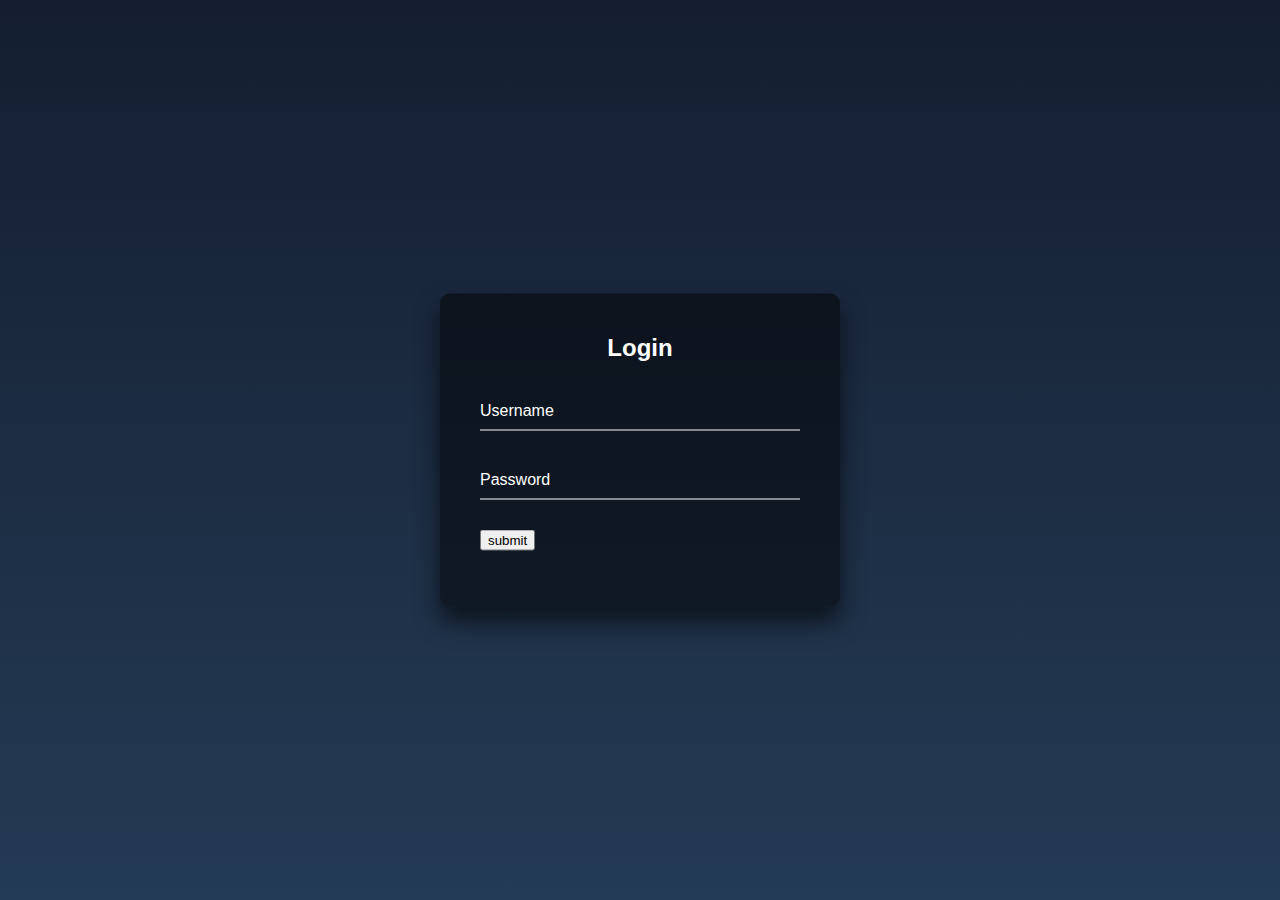
<file: login.html>
<html>
  <head>
    <link rel="stylesheet" href="login.css">
    <script src="script.js"></script>
  </head>
  <style>
  ul {
list-style-type: none;
margin: 0;
padding: 0;
overflow: hidden;
background-color: white;
}

li {
float: left;

}

li a {
display: block;
color: white;
text-align: center;
padding: 14px 16px;
text-decoration: none;
}


</style>
</head>
<body >
<div class="login-box">
  <h2>Login</h2>
  <form action="save.php" method="post">
    <div class="user-box">
      <input type="text" name="userName" id="userName" required="">
      <label>Username</label>
    </div>
    <div class="user-box">
      <input type="password" name="pass" id="pass" required="">
      <label>Password</label>
    </div>
    <div class="wrong">

    </div>
    <input type="submit"  value="submit">
  </form>
</div>

</body>
</html>
</file>
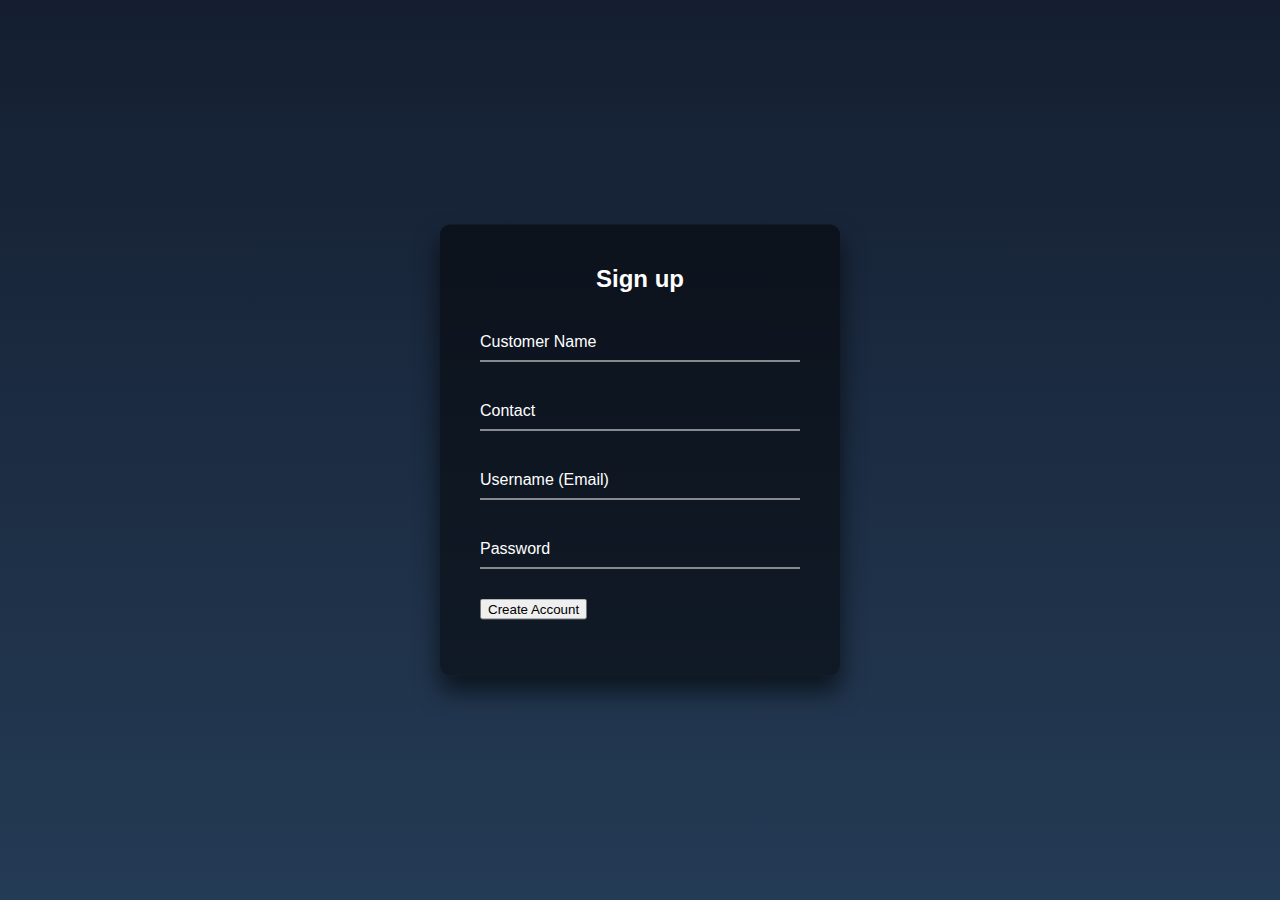
<file: signup.html>
<html>
    <head>
      <link rel="stylesheet" href="login.css">
      <script src="script.js"></script>
    </head>
    <style>
    ul {
  list-style-type: none;
  margin: 0;
  padding: 0;
  overflow: hidden;
  background-color: white;
  }
  
  li {
  float: left;
  
  }
  
  li a {
  display: block;
  color: white;
  text-align: center;
  padding: 14px 16px;
  text-decoration: none;
  }
  
  
  </style>
  </head>
  <body >
  <div class="login-box">
    <h2>Sign up</h2>
    <form action="createAccount.php" method="post">
        <div class="user-box">
            <input type="text" name="customerName" id="customerName" required="">
            <label>Customer Name</label>
          </div>
          <div class="user-box">
            <input type="text" name="contact" id="contact" required="">
            <label>Contact</label>
          </div>
      <div class="user-box">
        <input type="text" name="userName" id="userName" required="">
        <label>Username (Email)</label>
      </div>
      <div class="user-box">
        <input type="password" name="pass" id="pass" required="">
        <label>Password</label>
      </div>
      <div class="wrong">
  
      </div>
      <input type="submit"  value="Create Account">
    </form>
  </div>
  
  </body>
  </html>
</file>
<file: login.css>
html {
  height: 100%;
}
body {
  margin: 0;
  padding: 0;
  font-family: sans-serif;
  background: linear-gradient(#141e30, #243b55);
}

.login-box {
  position: absolute;
  top: 50%;
  left: 50%;
  width: 400px;
  padding: 40px;
  transform: translate(-50%, -50%);
  background: rgba(0, 0, 0, 0.5);
  box-sizing: border-box;
  box-shadow: 0 15px 25px rgba(0, 0, 0, 0.6);
  border-radius: 10px;
}

.login-box h2 {
  margin: 0 0 30px;
  padding: 0;
  color: #fff;
  text-align: center;
}

.login-box .user-box {
  position: relative;
}

.login-box .user-box input {
  width: 100%;
  padding: 10px 0;
  font-size: 16px;
  color: #fff;
  margin-bottom: 30px;
  border: none;
  border-bottom: 1px solid #fff;
  outline: none;
  background: transparent;
}
.login-box .user-box label {
  position: absolute;
  top: 0;
  left: 0;
  padding: 10px 0;
  font-size: 16px;
  color: #fff;
  pointer-events: none;
  transition: 0.5s;
}

.login-box .user-box input:focus ~ label,
.login-box .user-box input:valid ~ label {
  top: -20px;
  left: 0;
  color: #03e9f4;
  font-size: 12px;
}

.login-box form a {
  position: relative;
  display: inline-block;
  padding: 10px 20px;
  color: #03e9f4;
  font-size: 16px;
  text-decoration: none;
  text-transform: uppercase;
  overflow: hidden;
  transition: 0.5s;
  margin-top: 40px;
  letter-spacing: 4px;
}

.login-box a:hover {
  background: #03e9f4;
  color: #fff;
  border-radius: 5px;
  box-shadow: 0 0 5px #03e9f4, 0 0 25px #03e9f4, 0 0 50px #03e9f4,
    0 0 100px #03e9f4;
}

.login-box a span {
  position: absolute;
  display: block;
}

.login-box a span:nth-child(1) {
  top: 0;
  left: -100%;
  width: 100%;
  height: 2px;
  background: linear-gradient(90deg, transparent, #03e9f4);
  animation: btn-anim1 1s linear infinite;
}
</file>
